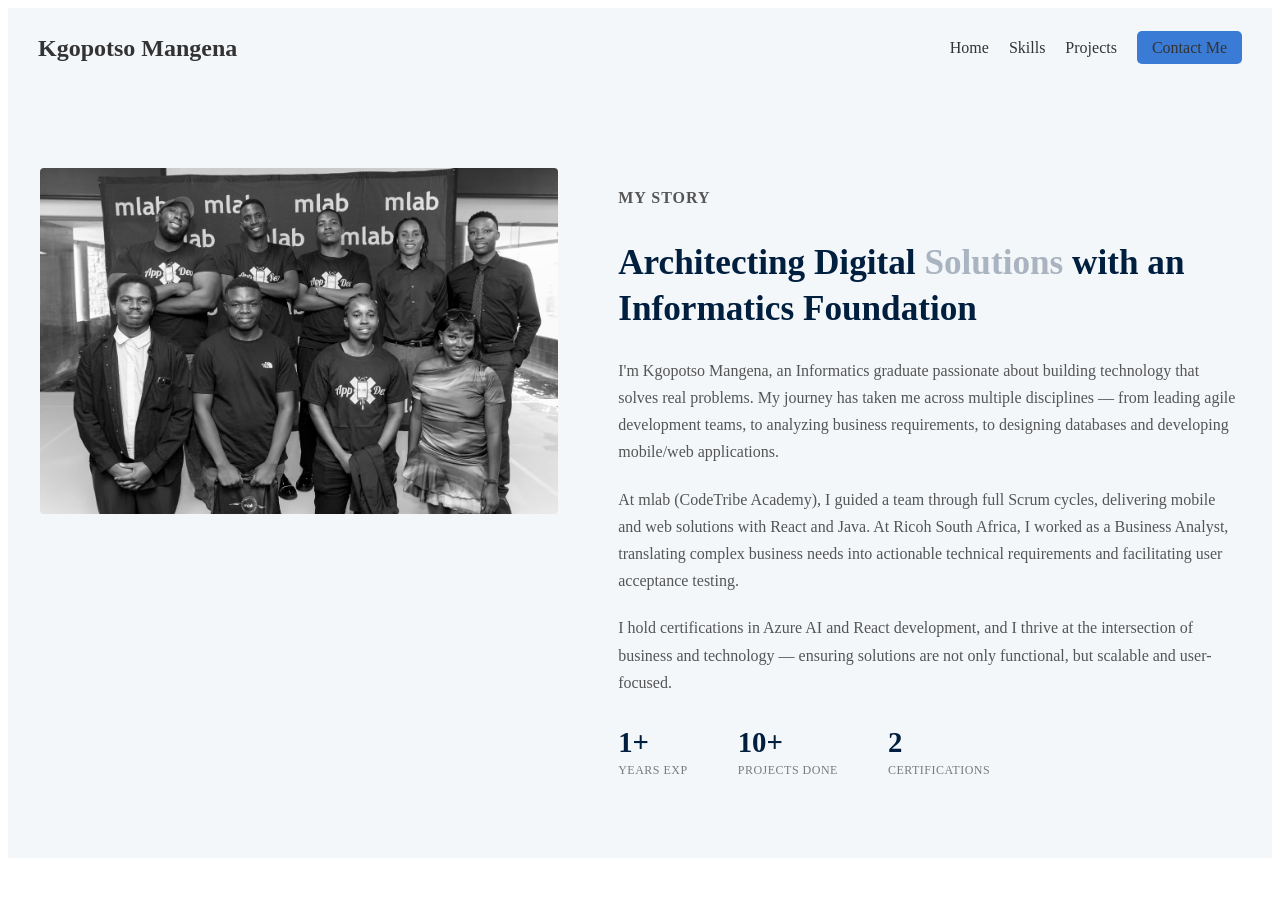
<file: Pages/aboutme.html>
<!DOCTYPE html>
<html lang="en">
<head>
    <meta charset="UTF-8">
    <meta name="viewport" content="width=device-width, initial-scale=1.0">
    <title>About Me</title>
    <link rel="stylesheet" href="../styles/aboutme.css">
</head>
<body>
    <nav class="navbar">
      <div class="logo">Kgopotso Mangena</div>
      <ul class="nav-links">
        <li><a href="index.html">Home</a></li>
        <li><a href="certificates.html">Skills</a></li>
        <li><a href="myprojects.html">Projects</a></li>
        <li><a href="contact.html" class="contact-btn">Contact Me</a></li>
      </ul>
    </nav>

    <section class="about-section">
      <div class="about-content">
        <div class="about-image">
          <img src="../pictures/aboutme.jpeg" alt="Kgopotso Mangena">
        </div>

        <div class="about-text">
          <p class="my-story">MY STORY</p>
          <h1>Architecting Digital <span class="highlight">Solutions</span> with an Informatics Foundation</h1>

          <p>
            I'm Kgopotso Mangena, an Informatics graduate passionate about building technology that solves real problems.
            My journey has taken me across multiple disciplines — from leading agile development teams, to analyzing
            business requirements, to designing databases and developing mobile/web applications.
          </p>
          <p>
            At mlab (CodeTribe Academy), I guided a team through full Scrum cycles, delivering mobile and web solutions
            with React and Java. At Ricoh South Africa, I worked as a Business Analyst, translating complex business
            needs into actionable technical requirements and facilitating user acceptance testing.
          </p>
          <p>
            I hold certifications in Azure AI and React development, and I thrive at the intersection of business and
            technology — ensuring solutions are not only functional, but scalable and user-focused.
          </p>

          <div class="stats">
            <div class="stat-item">
              <span class="stat-number">1+</span>
              <span class="stat-label">YEARS EXP</span>
            </div>
            <div class="stat-item">
              <span class="stat-number">10+</span>
              <span class="stat-label">PROJECTS DONE</span>
            </div>
            <div class="stat-item">
              <span class="stat-number">2</span>
              <span class="stat-label">CERTIFICATIONS</span>
            </div>
          </div>
        </div>
      </div>
    </section>
</body>
</html>
</file>
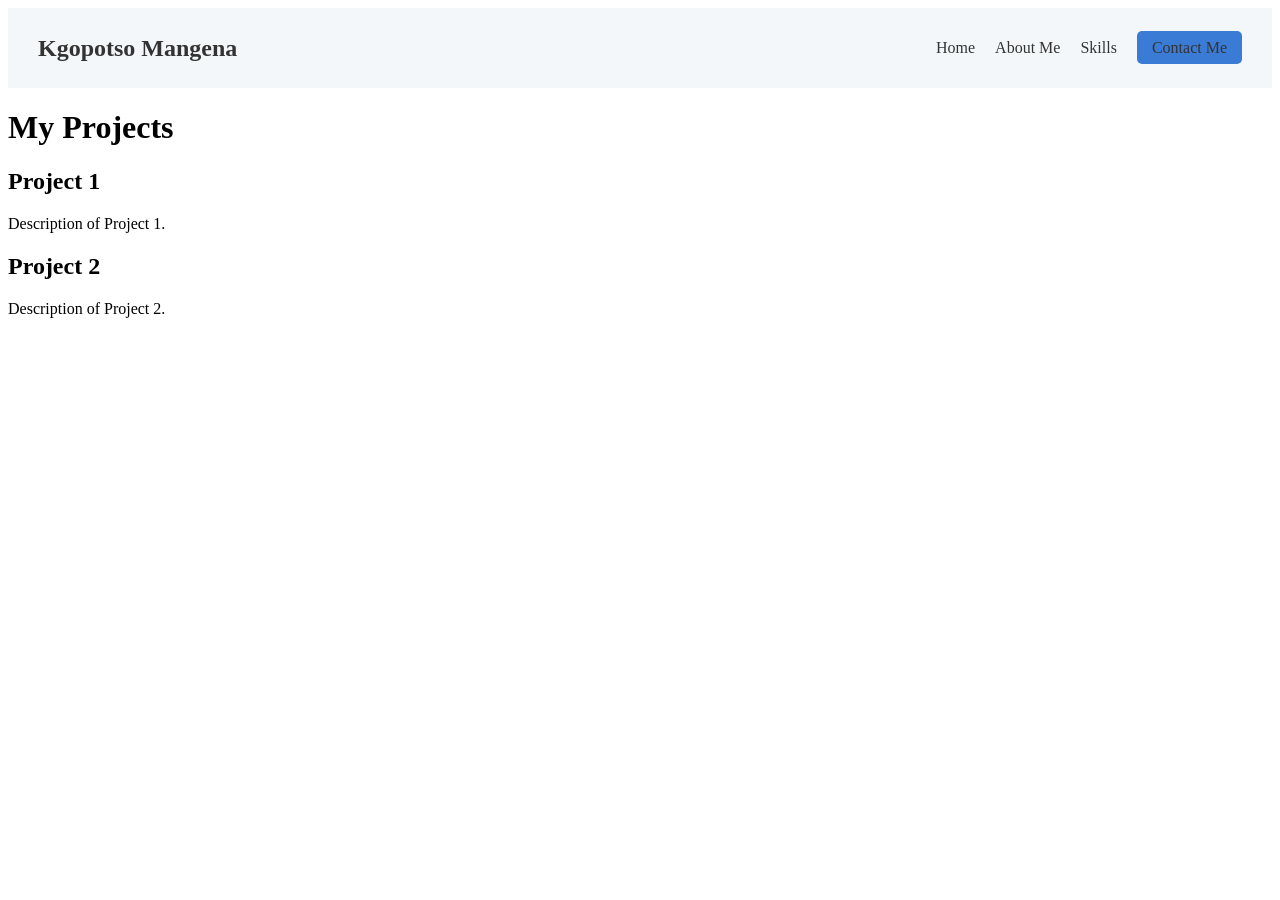
<file: Pages/myprojects.html>
<!DOCTYPE html>
<html lang="en">
<head>
    <meta charset="UTF-8">
    <meta name="viewport" content="width=device-width, initial-scale=1.0">
    <title>Projects</title>
    <link rel="stylesheet" href="../styles/myprojects.css">
</head>
<body>
    <nav class="navbar">
  <div class="logo">Kgopotso Mangena</div>
  <ul class="nav-links">
    <li><a href="index.html">Home</a></li>
    <li><a href="aboutme.html">About Me</a></li>
    <li><a href="certificates.html">Skills</a></li>
    <li><a href="contactme.html" class="contact-btn">Contact Me</a></li>
  </ul>
</nav>
    <h1>My Projects</h1>
    <div class="projects-container">
        <div class="project-card">
            <h2>Project 1</h2>
            <p>Description of Project 1.</p>
        </div>
        <div class="project-card">
            <h2>Project 2</h2>
            <p>Description of Project 2.</p>
        </div>
        <!-- Add more project cards as needed -->
    </div>
</html>
</file>
<file: styles/aboutme.css>
/* Navigation Bar — unchanged */
.navbar {
  display: flex;
  justify-content: space-between;
  align-items: center;
  background-color: #F4F7FA; /* Tertiary */
  padding: 15px 30px;
}

.navbar .logo {
  color: #333333;
  font-size: 1.5em;
  font-weight: bold;
}

.nav-links {
  list-style: none;
  display: flex;
  gap: 20px;
}

.nav-links li a {
  color: #333333;
  text-decoration: none;
  font-weight: 500;
}

.nav-links li a:hover {
  color: #3A7BD5;
}

.contact-btn {
  background-color: #3A7BD5;
  padding: 8px 15px;
  border-radius: 5px;
  color: #FFFFFF;
  border: none;
  cursor: pointer;
}

.contact-btn:hover {
  background-color: #3A7BD5;
}

/* About Me Section */
.about-section {
  background-color: #F4F7FA; /* Tertiary, matches inspiration's light bg */
  padding: 80px 30px;
}

.about-content {
  display: flex;
  align-items: flex-start;
  gap: 60px;
  max-width: 1200px;
  margin: 0 auto;
}

.about-image {
  flex: 1;
}

.about-image img {
  width: 100%;
  height: auto;
  filter: grayscale(100%); /* matches the black & white photo in inspiration */
  border-radius: 4px;
}

.about-text {
  flex: 1.2;
}

.my-story {
  color: #3A7BD5; /* Secondary blue */
  font-weight: 700;
  letter-spacing: 1px;
  font-size: 0.85em;
  margin-bottom: 10px;
}

.about-text h1 {
  color: #001F3F; /* Primary navy */
  font-size: 2.2em;
  line-height: 1.3;
  margin-bottom: 25px;
}

.about-text h1 .highlight {
  color: #a9b4c0; /* soft gray, like "Experiences" in the inspiration image */
}

.about-text p {
  color: #555555;
  line-height: 1.7;
  margin-bottom: 20px;
  font-size: 1em;
}

.stats {
  display: flex;
  gap: 50px;
  margin-top: 30px;
}

.stat-item {
  display: flex;
  flex-direction: column;
}

.stat-number {
  color: #001F3F; /* Primary navy */
  font-size: 1.8em;
  font-weight: 700;
}

.stat-label {
  color: #7a7a7a;
  font-size: 0.75em;
  letter-spacing: 0.5px;
  margin-top: 4px;
}

/* Responsive: stack on smaller screens */
@media (max-width: 768px) {
  .about-content {
    flex-direction: column;
  }
}
</file>
<file: styles/myprojects.css>
/* Navigation Bar */
.navbar {
  display: flex;
  justify-content: space-between;
  align-items: center;
  background-color: #F4F7FA; /* Tertiary */
  padding: 15px 30px;
}

.navbar .logo {
  color: #333333; /* dark gray, fully opaque */
  font-size: 1.5em;
  font-weight: bold;
}

.nav-links {
  list-style: none;
  display: flex;
  gap: 20px;
}

.nav-links li a {
  color: #333333; /* dark gray so it's visible on light navbar */
  text-decoration: none;
  font-weight: 500;
}

.nav-links li a:hover {
  color: #3A7BD5; /* Secondary */
}

.contact-btn {
  background-color: #3A7BD5; /* Secondary blue */
  padding: 8px 15px;
  border-radius: 5px;
  color: #FFFFFF; /* White text */
  border: none;
  cursor: pointer;
}


.contact-btn:hover {
  background-color: #3A7BD5; /* Secondary, matches your palette */
}
</file>
